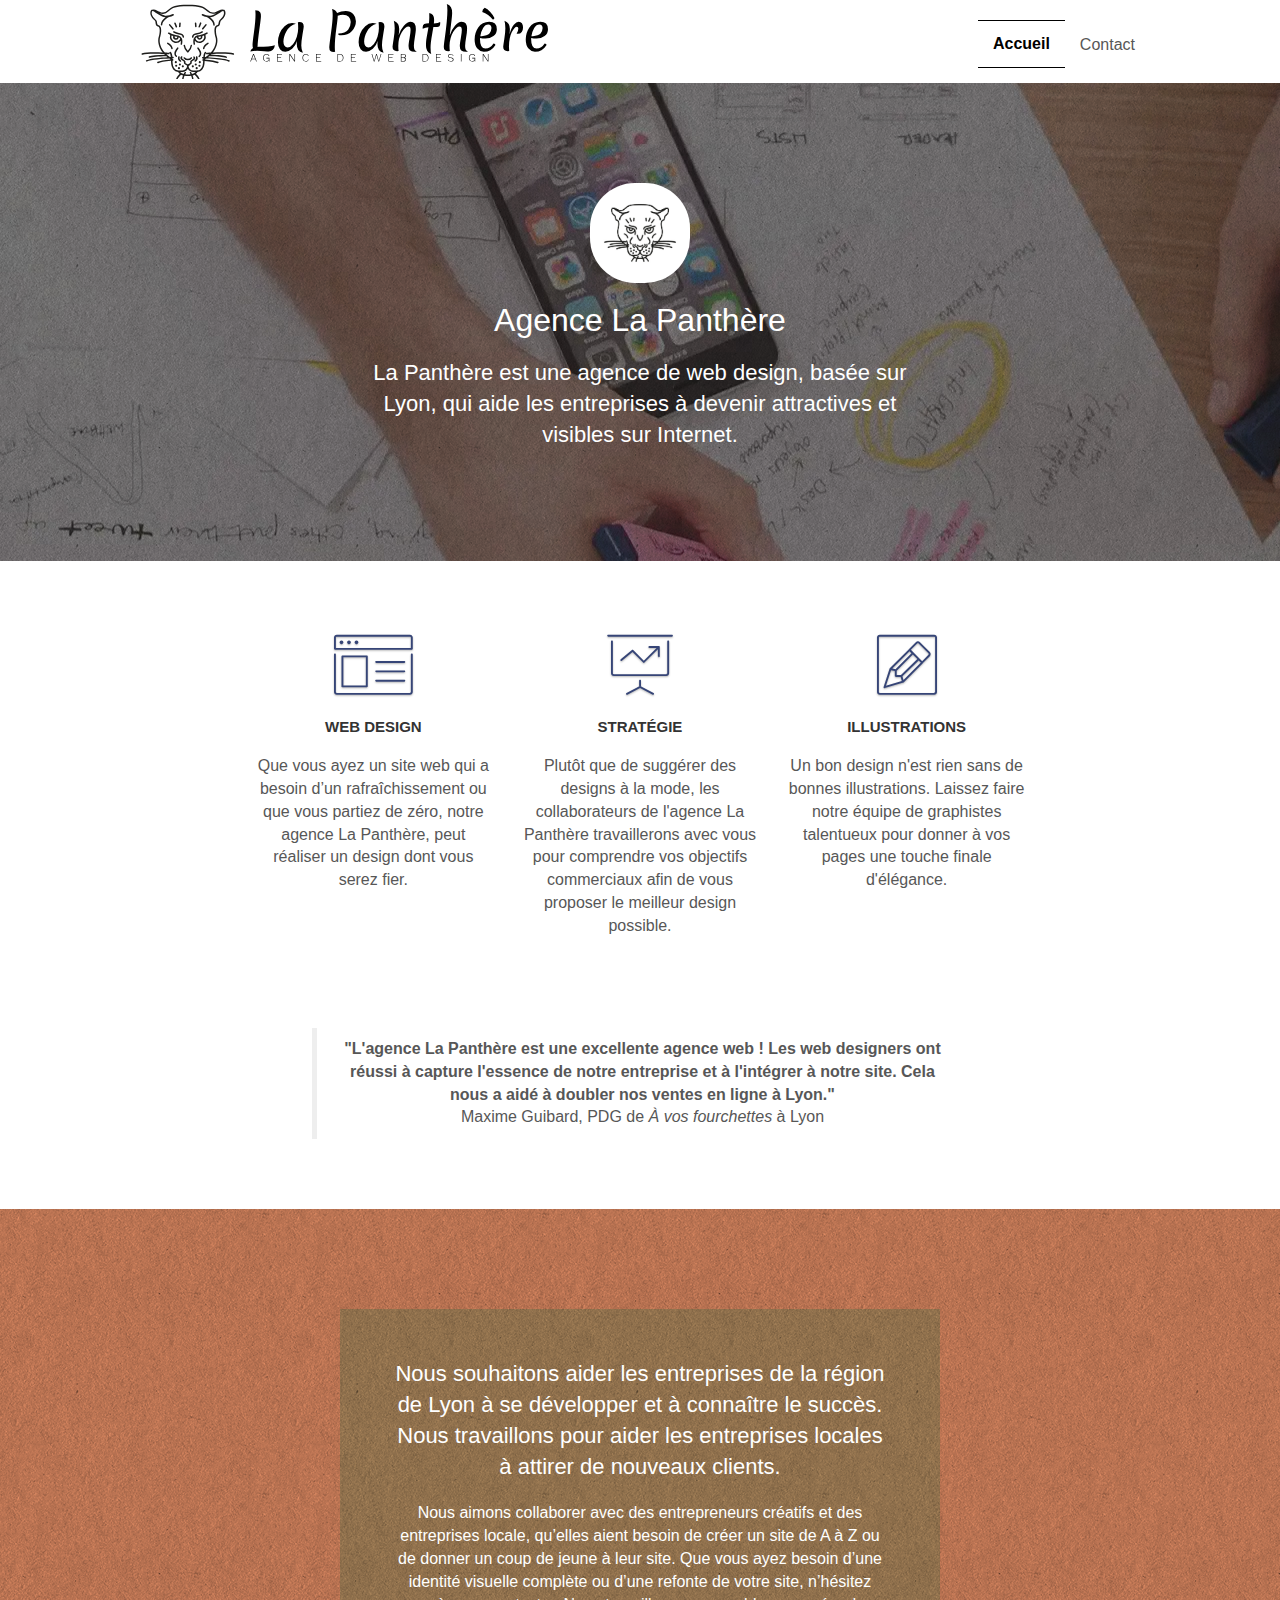
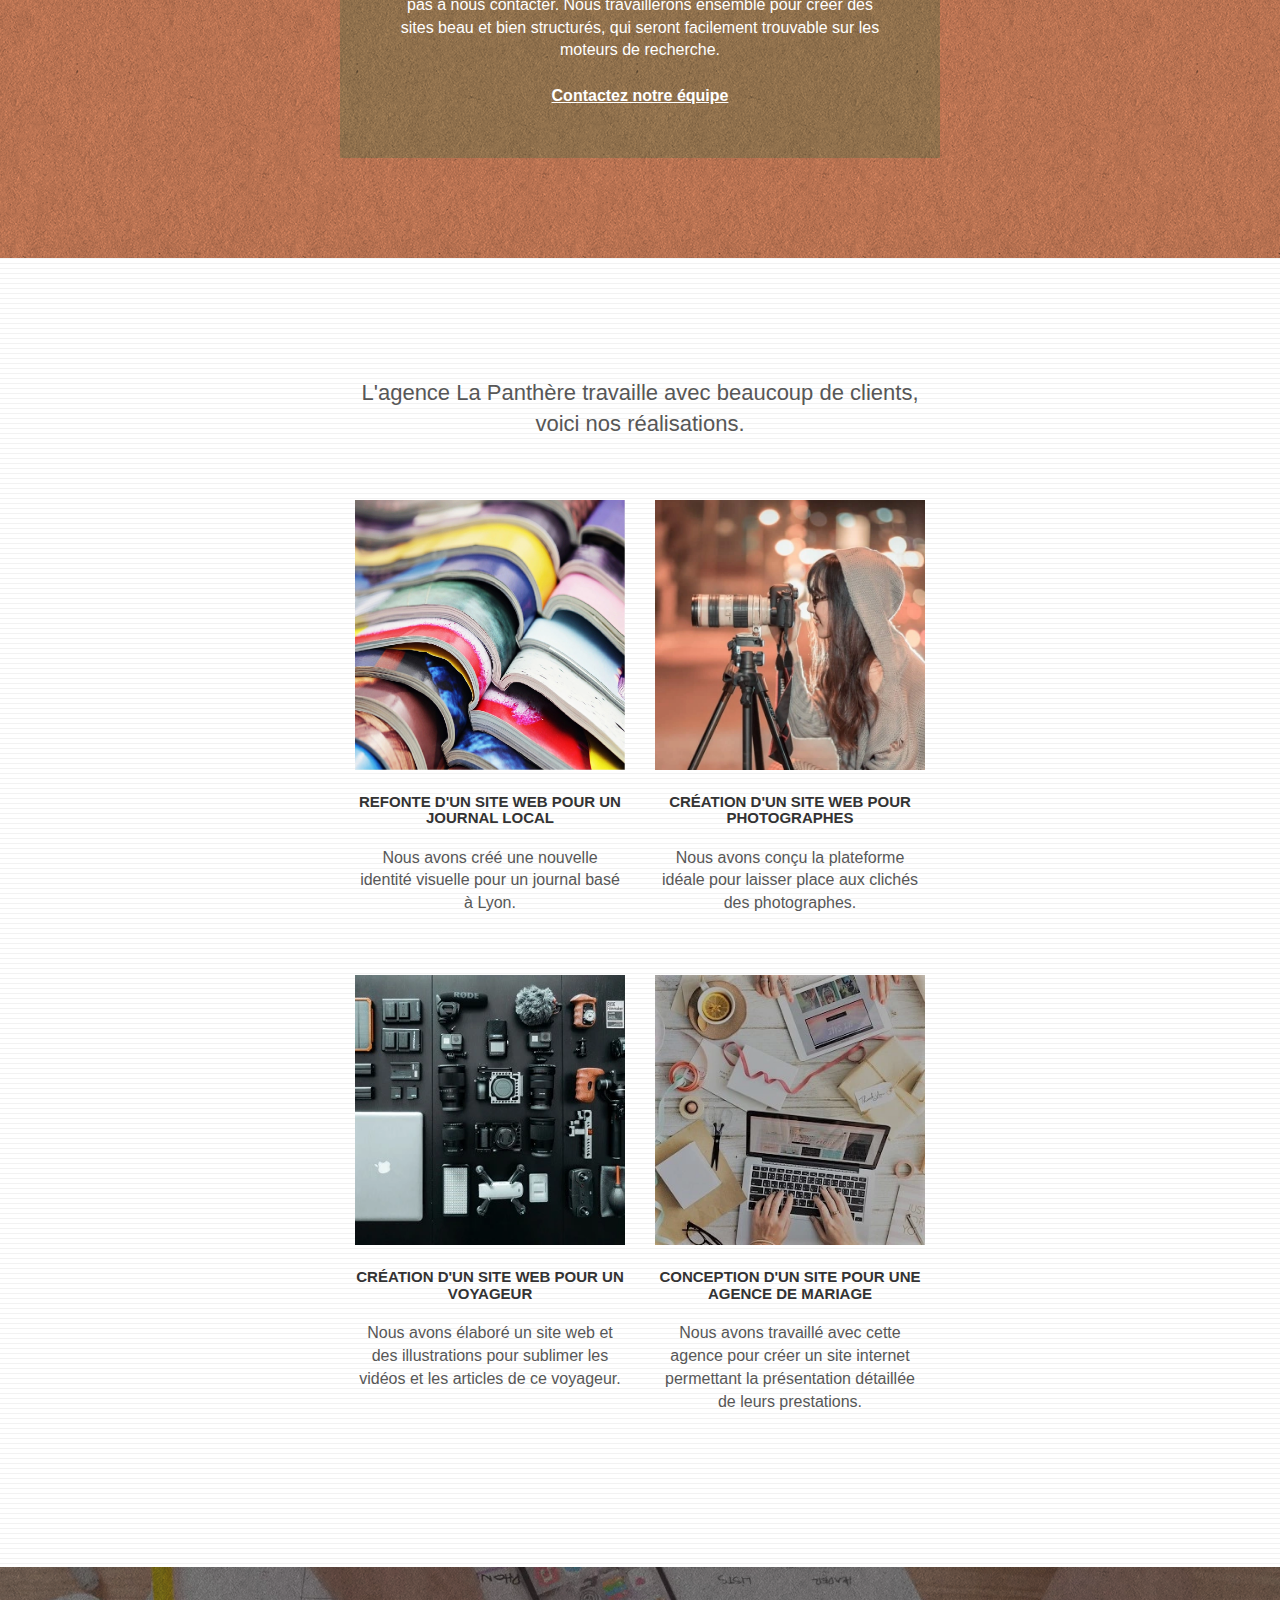
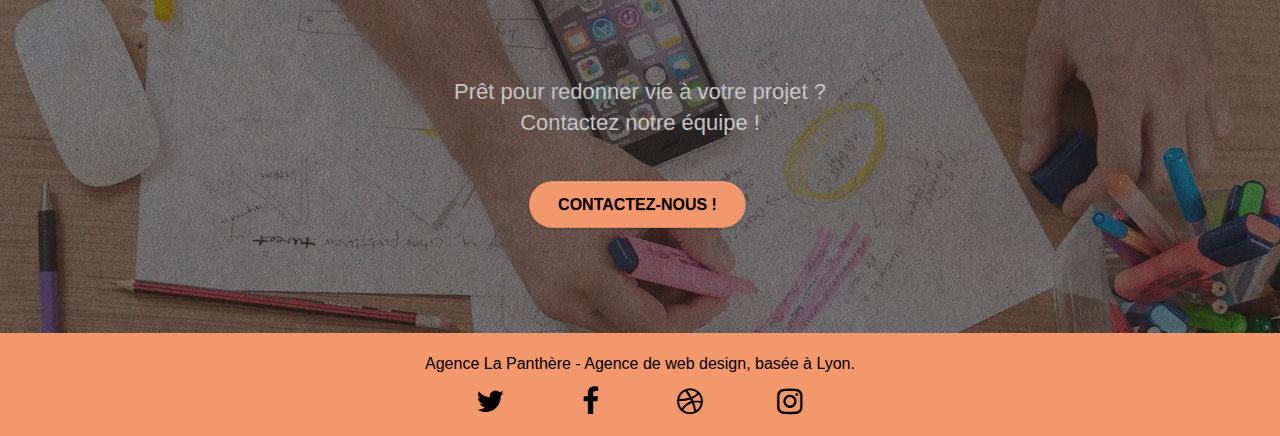
<file: index.html>
<!doctype html>
<html lang="FR">

<head>
	<meta charset="utf-8">
	<meta name="description"
		content="L'agence La Panthère - Agence de Web Design, basée sur Lyon. L'agence La Panthère est une agence de web design qui aide les entreprises à devenir attractives et visibles sur Internet">
	<meta name="viewport" content="width=device-width, initial-scale=1.0, viewport-fit=cover">
	<link rel="shortcut icon" type="image/ico" href="favicon.ico">

	<meta name="robots" content="index, follow">

	<link rel="preload" href="./css/bootstrap.min.css" as="style">
	<link rel="preload" href="style.min.css" as="style">
	<link rel="preload" href="./css/font-awesome.min.css" as="style">
	<link rel="preload" href="./css/et-line.min.css" as="style">

	<link rel="stylesheet" type="text/css" href="./css/bootstrap.min.css">
	<link rel="stylesheet" type="text/css" href="style.min.css">
	<link rel="stylesheet" type="text/css" href="./css/font-awesome.min.css">
	<link rel="stylesheet" type="text/css" href="./css/et-line.min.css">

	<script defer src="./js/jquery-2.1.0.js"></script>
	<script defer src="./js/bootstrap.js"></script>
	<script defer src="./js/blocs.js"></script>
	<script defer src="./js/jquery.touchSwipe.js"></script>
	<!--<script defer async src="./js/gmaps.js"></script>-->

	<title>La Panthère - Agence de Web Design - Lyon</title>
</head>

<body>
	<!-- Principal conteneur -->
	<div class="page-container">
		<!-- bloc-0 -->
		<header class="bloc bgc-white l-bloc " id="bloc-0">
			<div class="container">
				<nav class="navbar row">
					<div class="navbar-header">
						<a class="navbar-brand" href="index.html">
							<div id="logo">
								<img src="img/agence-la-panthere-monochrome.svg" alt="logo La Panthère, Agence de Web Design" />
							</div>
						</a>
						<button id="nav-toggle" type="button" class="ui-navbar-toggle navbar-toggle" data-toggle="collapse" data-target=".navbar-1">
							<span class="sr-only">Toggle navigation</span><span class="icon-bar"></span><span class="icon-bar"></span><span class="icon-bar"></span>
						</button>
					</div>
					<div class="collapse navbar-collapse navbar-1 special-dropdown-nav menu">
						<ul class="site-navigation nav navbar-nav">
							<li>
								<span class="actif">Accueil</span>
							</li>
							<li>
								<a href="contact.html">Contact</a>
							</li>
						</ul>
					</div>
				</nav>
			</div>
		</header>
		<!-- bloc-0 END -->
		<main>
			<!-- bloc-1-presentation -->
			<section
				class="bloc bgc-dark-slate-blue bg-banniere d-bloc bg-t-edge bloc-bg-texture texture-paper b-parallax"
				id="bloc-1-hero">
				<div class="container bloc-lg">
					<div class="row tight-width-whitespace">
						<div class="col-sm-12">
							<img id="logo-la-panthere" src="img/logo.webp" class="center-block" width="100"
								alt="Logo La Panthère - Agence de Web Designy, basée à Lyon" />
							<h1 class="text-center hero-bloc-text tc-white ">
								Agence La Panthère
							</h1>
							<h2 class="text-center tc-white ">
								La Panthère est une agence de web design, basée sur Lyon, qui aide les entreprises
								à devenir attractives et visibles sur Internet.
							</h2>
						</div>
					</div>
				</div>
			</section>
			<!-- bloc-1-presentation END -->

			<!-- bloc-2-services -->
			<section class="bloc bgc-white l-bloc" id="bloc-2-services">
				<div class="container bloc-md">
					<div class="row voffset-lg med-width-whitespace">
						<div class="col-sm-4">
							<div class="text-center">
								<span class="et-icon-browser sm-shadow icon-dark-slate-blue icons icon-lg"></span>
							</div>
							<h3 class="mg-md text-center">
								Web design
							</h3>
							<p class="text-center ">
								Que vous ayez un site web qui a besoin d&rsquo;un rafraîchissement ou que vous partiez
								de
								zéro, notre agence La Panthère, peut réaliser un design dont vous serez fier.
							</p>
						</div>
						<div class="col-sm-4">
							<div class="text-center">
								<span class="et-icon-presentation sm-shadow icon-dark-slate-blue icons icon-lg"></span>
							</div>
							<h3 class="mg-md text-center">
								Stratégie
							</h3>
							<p class="text-center ">
								Plutôt que de suggérer des designs à la mode, les collaborateurs de l'agence La Panthère
								travaillerons avec vous pour comprendre
								vos objectifs commerciaux afin de vous proposer le meilleur design possible.<br>
							</p>
						</div>
						<div class="col-sm-4">
							<div class="text-center">
								<span class="et-icon-edit sm-shadow icon-dark-slate-blue icons icon-lg"></span>
							</div>
							<h3 class="mg-md text-center">
								Illustrations
							</h3>
							<p class="text-center ">
								Un bon design n'est rien sans de bonnes illustrations. Laissez faire notre équipe de
								graphistes talentueux pour donner à vos pages une touche finale d'élégance.
							</p>
						</div>
					</div>
					<div class="row voffset-lg voffset">
						<div class="col-xs-12 col-md-8 col-md-offset-2 text-center">
							<blockquote>
								<p><strong>"L'agence La Panthère est une excellente agence web ! Les web designers ont
										réussi à
										capture l'essence de notre entreprise et à l'intégrer à notre site. Cela nous a
										aidé
										à
										doubler nos ventes en ligne à Lyon."</strong>
									<br />
									Maxime Guibard, PDG de <em>À vos fourchettes</em> à Lyon
								</p>
							</blockquote>
						</div>
					</div>
				</div>
			</section>
			<!-- bloc-2-services END -->

			<!-- bloc-3-what-i-do -->
			<section
				class="bloc tc-white bgc-atomic-tangerine bg-presentation d-bloc bloc-bg-texture texture-paper b-parallax"
				id="bloc-3-what-i-do">
				<div class="container bloc-lg">
					<div class="row tight-width-whitespace black-background">
						<div class="col-sm-12">
							<h2 class="mg-md text-center tc-white">
								Nous souhaitons aider les entreprises de la région de Lyon à se développer et à
								connaître
								le succès. Nous travaillons pour aider les entreprises locales à attirer de nouveaux
								clients.<br>
							</h2>
							<p class="text-center white">
								Nous aimons collaborer avec des entrepreneurs créatifs et des entreprises locale,
								qu’elles
								aient besoin de créer un site de A à Z ou de donner un coup de jeune à leur site. Que
								vous
								ayez besoin d’une identité visuelle complète ou d’une refonte de votre site, n’hésitez
								pas à
								nous contacter. Nous travaillerons ensemble pour créer des sites beau et bien
								structurés,
								qui seront facilement trouvable sur les moteurs de recherche. <br><br>
								<a class="ltc-white bold-link" href="contact.html">Contactez notre équipe</a><br>
							</p>
						</div>
					</div>
				</div>
			</section>
			<!-- bloc-3-what-i-do END -->

			<!-- bloc-4-portfolio -->
			<section class="bloc bgc-white bg-lines-h2-bg bg-repeat l-bloc" id="bloc-4-portfolio">
				<div class="container bloc-lg">
					<div class="row">
						<h2 class="col-sm-12 text-center">
							L'agence La Panthère travaille avec beaucoup de clients,
							<br />
							voici nos réalisations.
						</h2>
					</div>
					<div class="row tight-width-whitespace portfolio-row">
						<div class="col-sm-6">
							<a href="#" data-lightbox="img/journal-local.webp" data-gallery-id="gallery-1"
								data-caption="Refonte d'un site web pour un journal local" data-frame="snapshot-lb"><img
									src="img/journal-local.webp" alt="Refonte d'un site web pour un journal local"
									class="img-responsive portfolio-thumb" /></a>
							<h3 class="mg-md text-center">
								Refonte d'un site web pour un journal local
							</h3>
							<p class="text-center">
								Nous avons créé une nouvelle identité visuelle pour un journal basé à Lyon.
							</p>
						</div>
						<div class="col-sm-6">
							<a href="#" data-lightbox="img/creation-site-web-photographes.webp"
								data-gallery-id="gallery-1" data-caption="Création d'un site web pour photographes"
								data-frame="snapshot-lb"><img src="img/creation-site-web-photographes.webp"
									class="img-responsive portfolio-thumb"
									alt="Création site web pour photographes" /></a>
							<h3 class="mg-md text-center">
								Création d'un site web pour photographes
							</h3>
							<p class="text-center">
								Nous avons conçu la plateforme idéale pour laisser place aux clichés des photographes.
							</p>
						</div>
					</div>
					<div class="row tight-width-whitespace portfolio-row">
						<div class="col-sm-6">
							<a href="#" data-lightbox="img/creation-site-web-voyageur.webp" data-gallery-id="gallery-1"
								data-caption="Création d'un site web pour un voyageur" data-frame="snapshot-lb"><img
									src="img/creation-site-web-voyageur.webp" class="img-responsive portfolio-thumb"
									alt="Création d'un site web pour un voyageur" /></a>
							<h3 class="mg-md text-center">
								Création d'un site web pour un voyageur
							</h3>
							<p class="text-center">
								Nous avons élaboré un site web et des illustrations pour sublimer les vidéos et les
								articles de ce voyageur.
							</p>
						</div>
						<div class="col-sm-6">
							<a href="#" data-lightbox="img/creation-site-web-agence-de-mariage.webp"
								data-gallery-id="gallery-1"
								data-caption="Conception d'un site web pour une agence de mariage"
								data-frame="snapshot-lb"><img src="img/creation-site-web-agence-de-mariage.webp"
									class="img-responsive portfolio-thumb"
									alt="Création d'un site web pour agence de mariage" /></a>
							<h3 class="mg-md text-center">
								Conception d'un site pour une agence de mariage
							</h3>
							<p class="text-center">
								Nous avons travaillé avec cette agence pour créer un site internet permettant la
								présentation détaillée de leurs prestations.
							</p>
						</div>
					</div>
				</div>
			</section>
			<!-- bloc-4-portfolio END -->

			<!-- bloc-5-cta -->
			<section class="bloc bgc-dark-slate-blue bg-banniere d-bloc bloc-bg-texture texture-paper" id="bloc-5-cta">
				<div class="container bloc-lg">
					<div class="row">
						<h2 class="mg-md text-center tc-white">
							Prêt pour redonner vie à votre projet ?<br>Contactez notre équipe !
						</h2>
						<div class="col-sm-12 text-center">
							<a href="contact.html"
								class="btn btn-atomic-tangerine btn-clean btn-rd btn-lg cta-hero">Contactez-nous !</a>
						</div>
					</div>
				</div>
			</section>
			<!-- bloc-5-cta END -->
		</main>
		<!-- Footer - bloc-8 -->
		<!-- Footer - bloc-8 -->
		<footer class="bloc bgc-atomic-tangerine d-bloc" id="bloc-8">
			<div class="container bloc-sm">
				<div class="row">
					<div class="col-sm-12">
						<p class="text-center black">
							Agence La Panthère - Agence de web design, basée à Lyon.
						</p>
						<div class="row row-no-gutters social">
							<div class="col-sm-3">
								<div class="text-center">
									<a class="social" href="https://twitter.com/" title="Twitter"
										aria-label="Twitter"><span class="fa fa-twitter icon-md black"></span></a>
								</div>
							</div>
							<div class="col-sm-3">
								<div class="text-center">
									<a class="social" href="https://www.facebook.com/" title="Facebook"
										aria-label="Facebook"><span class="fa fa-facebook icon-md black"></span></a>
								</div>
							</div>
							<div class="col-sm-3">
								<div class="text-center">
									<a class="social" href="https://dribbble.com/" title="Dribbble"
										aria-label="Dribbble"><span class="fa fa-dribbble icon-md black"></span></a>
								</div>
							</div>
							<div class="col-sm-3">
								<div class="text-center">
									<a class="social" href="https://www.instagram.com/" title="Instagram"
										aria-label="Instagram"><span class="fa fa-instagram icon-md black"></span></a>
								</div>
							</div>
						</div>
					</div>
				</div>
			</div>
		</footer>
		<!-- Footer - bloc-8 END -->
	</div>
	<!-- Principal conteneur END -->
</body>

</html>
</file>
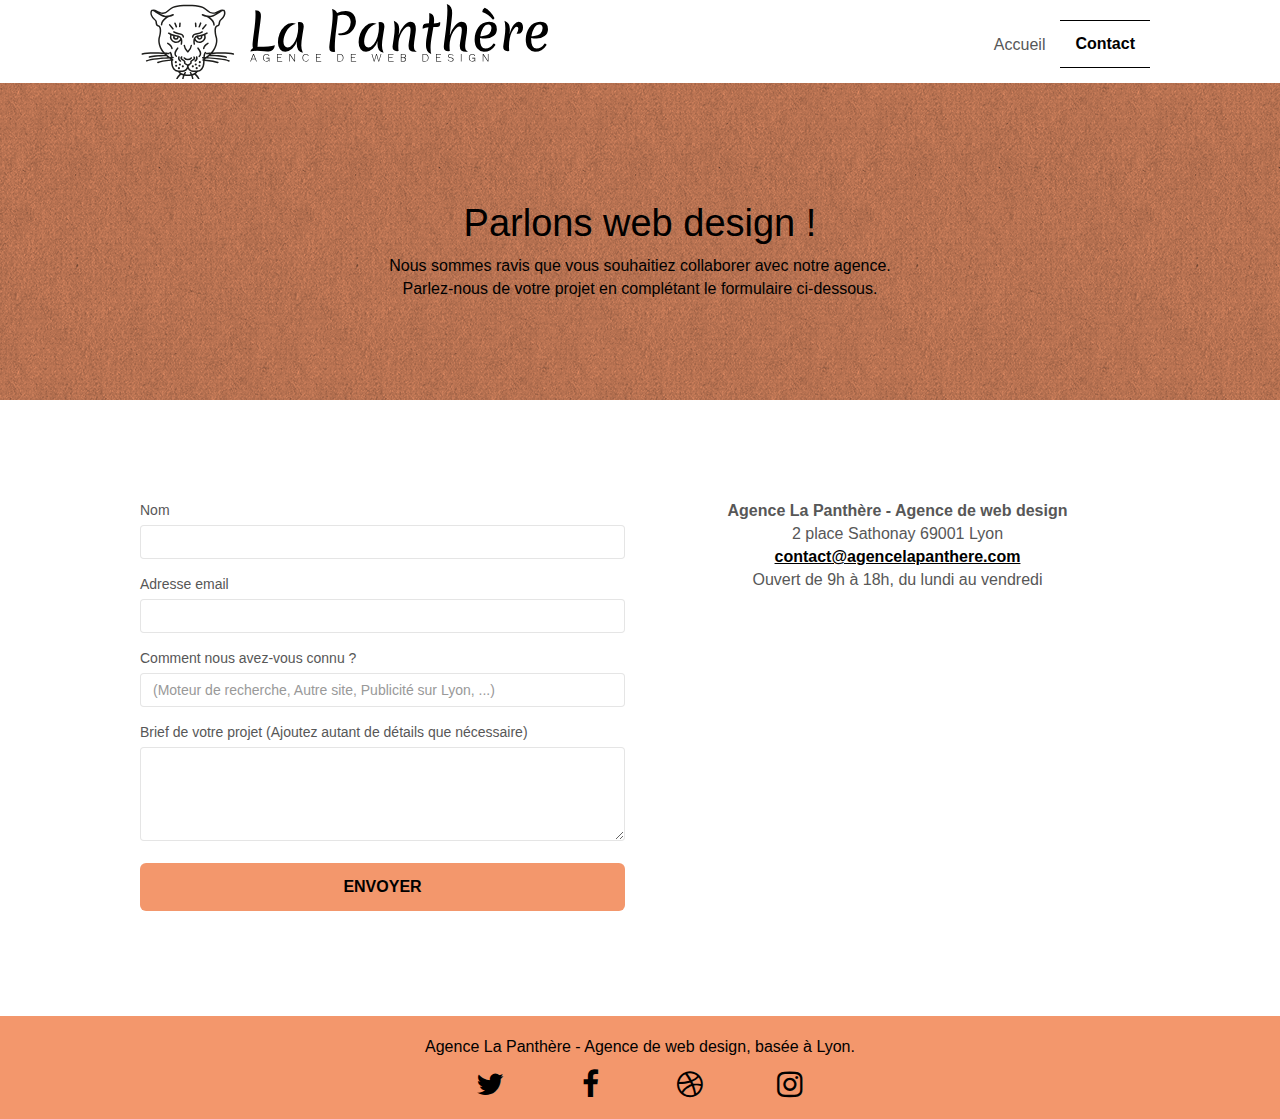
<file: contact.html>
<!doctype html>
<html lang="FR">

<head>
	<meta charset="utf-8">
	<meta name="description"
		content="L'agence La Panthère - Agence de Web Design, basée sur Lyon.
		Parlons web design !
		
		Nous sommes ravis que vous souhaitiez collaborer avec notre agence.
		Parlez-nous de votre projet en complétant le formulaire ci-dessous.
		 ">
	<meta name="viewport" content="width=device-width, initial-scale=1.0, viewport-fit=cover">
	<link rel="shortcut icon" type="image/ico" href="favicon.ico">

	<meta name="robots" content="index, follow">

	<link rel="preload" href="./css/bootstrap.min.css" as="style">
	<link rel="preload" href="style.min.css" as="style">
	<link rel="preload" href="./css/font-awesome.min.css" as="style">
	<link rel="preload" href="./css/et-line.min.css" as="style">

	<link rel="stylesheet" type="text/css" href="./css/bootstrap.min.css">
	<link rel="stylesheet" type="text/css" href="style.min.css">
	<link rel="stylesheet" type="text/css" href="./css/font-awesome.min.css">
	<link rel="stylesheet" type="text/css" href="./css/et-line.min.css">

	<script defer src="./js/jquery-2.1.0.js"></script>
	<script defer src="./js/bootstrap.js"></script>
	<script defer src="./js/blocs.js"></script>
	<script defer src="./js/jquery.touchSwipe.js"></script>
	<!--<script src="./js/gmaps.js"></script>-->

	<title>La Panthère - Agence de Web Design - Lyon - Contact</title>
</head>

<body>
	<!-- Principal conteneur -->
	<div class="page-container">

		<!-- bloc-0 -->
		<header class="bloc bgc-white l-bloc " id="bloc-0">
			<div class="container">
				<nav class="navbar row">
					<div class="navbar-header">
						<a class="navbar-brand" href="index.html">
							<div id="logo">
								<img src="img/agence-la-panthere-monochrome.svg" alt="logo La Panthère, Agence de Web Design" />
							</div>
						</a>
						<button id="nav-toggle" type="button" class="ui-navbar-toggle navbar-toggle" data-toggle="collapse" data-target=".navbar-1">
							<span class="sr-only">Toggle navigation</span><span class="icon-bar"></span><span class="icon-bar"></span><span class="icon-bar"></span>
						</button>
					</div>
					<div class="collapse navbar-collapse navbar-1 special-dropdown-nav menu">
						<ul class="site-navigation nav navbar-nav">
							<li>
								<a href="index.html">Accueil</a>
							</li>
							<li>
								<span class="actif">Contact</span>
							</li>
						</ul>
					</div>
				</nav>
			</div>
		</header>
		<!-- bloc-0 END -->
		<main>
			<!-- bloc-6 -->
			<div class="bloc bg-dots-bg bg-repeat bgc-atomic-tangerine d-bloc bloc-bg-texture texture-paper"
				id="bloc-6">
				<div class="container bloc-lg">
					<div class="row">
						<div class="col-sm-12">
							<h1 class="text-center hero-bloc-text black">
								Parlons web design !
							</h1>
							<p class="text-center mg-lg black tight-width-whitespace">
								Nous sommes ravis que vous souhaitiez collaborer avec notre agence.<br>
								Parlez-nous de votre projet en complétant le formulaire ci-dessous.
							</p>
						</div>
					</div>
				</div>
			</div>
			<!-- bloc-6 END -->

			<!-- bloc-7 -->
			<div class="bloc bgc-white l-bloc" id="bloc-7">
				<div class="container bloc-lg">
					<div class="row">
						<div class="col-sm-6">
							<form id="form_1">
								<div class="form-group">
									<label for="name">
										Nom
									</label>
									<input id="name" class="form-control" required aria-required="true"/>
								</div>
								<div class="form-group">
									<label for="email">
										Adresse email
									</label>
									<input id="email" class="form-control" type="email" required aria-required="true"/>
								</div>
								<div class="form-group">
									<label for="input_504">
										Comment nous avez-vous connu ?
									</label>
									<input class="form-control" type="email" required aria-required="true" id="input_504" placeholder="(Moteur de recherche, Autre site, Publicité sur Lyon, ...)"/>
								</div>
								<div class="form-group">
									<label for="message">
										Brief de votre projet (Ajoutez autant de détails que nécessaire)<br>
									</label><textarea id="message" class="form-control" rows="4" cols="50"
										required aria-required="true"></textarea>
								</div>
								<button class="bloc-button btn btn-lg btn-block cta-hero btn-atomic-tangerine"
									type="submit">
									Envoyer
								</button>
							</form>
						</div>
						<div class="col-sm-6 text-center">
							<p>
								<strong>Agence La Panthère - Agence de web design</strong><br />
								2 place Sathonay 69001 Lyon<br />
								<a href="mailto:contact@agencelapanthere.com"
									class="link">contact@agencelapanthere.com</a><br />
								Ouvert de 9h à 18h, du lundi au vendredi
							</p>
						</div>
					</div>
				</div>
			</div>
			<!-- bloc-7 END -->
		</main>
		<!-- Principal conteneur END -->
		<!-- Footer - bloc-8 -->
		<footer class="bloc bgc-atomic-tangerine d-bloc" id="bloc-8">
			<div class="container bloc-sm">
				<div class="row">
					<div class="col-sm-12">
						<p class="text-center black">
							Agence La Panthère - Agence de web design, basée à Lyon.
						</p>
						<div class="row row-no-gutters social">
							<div class="col-sm-3">
								<div class="text-center">
									<a class="social" href="https://twitter.com/" title="Twitter" aria-label="Twitter"><span class="fa fa-twitter icon-md black"></span></a>
								</div>
							</div>
							<div class="col-sm-3">
								<div class="text-center">
									<a class="social" href="https://www.facebook.com/" title="Facebook" aria-label="Facebook"><span class="fa fa-facebook icon-md black"></span></a>
								</div>
							</div>
							<div class="col-sm-3">
								<div class="text-center">
									<a class="social" href="https://dribbble.com/" title="Dribbble" aria-label="Dribbble"><span class="fa fa-dribbble icon-md black"></span></a>
								</div>
							</div>
							<div class="col-sm-3">
								<div class="text-center">
									<a class="social" href="https://www.instagram.com/" title="Instagram" aria-label="Instagram"><span
											class="fa fa-instagram icon-md black"></span></a>
								</div>
							</div>
						</div>
					</div>
				</div>
			</div>
		</footer>
		<!-- Footer - bloc-8 END -->
</div>
</body>

</html>
</file>
<file: style.min.css>
body{margin:0;padding:0;background:#FFF;overflow-x:hidden;-webkit-font-smoothing:antialiased;-moz-osx-font-smoothing:grayscale}a,button{transition:all .3s ease-in-out;outline:none!important}a:hover{text-decoration:none;cursor:pointer}#page-loading-blocs-notifaction{position:fixed;top:0;bottom:0;width:100%;z-index:100000;background:#FFF url(img/pageload-spinner.gif) no-repeat center center}.bloc{width:100%;clear:both;background:50% 50% no-repeat;padding:0 50px;-webkit-background-size:cover;-moz-background-size:cover;-o-background-size:cover;background-size:cover;position:relative}.bloc .container{padding-left:0;padding-right:0}.bloc-lg{padding:100px 50px}.bloc-md{padding:50px}.bloc-sm{padding:20px 50px}.bg-center,.bg-l-edge,.bg-r-edge,.bg-t-edge,.bg-b-edge,.bg-tl-edge,.bg-bl-edge,.bg-tr-edge,.bg-br-edge,.bg-repeat{-webkit-background-size:auto!important;-moz-background-size:auto!important;-o-background-size:auto!important;background-size:auto!important}.bg-repeat{background:repeat}.bg-t-edge{background:top no-repeat}.bloc-bg-texture::before{content:"";background-size:2px 2px;position:absolute;top:0;bottom:0;left:0;right:0}.texture-paper::before{background:url(img/texture-paper.png);background-size:280px 280px}.b-parallax{background-attachment:fixed}.d-bloc{color:rgba(255,255,255,.7)}.d-bloc button:hover{color:rgba(255,255,255,.9)}.d-bloc .icon-round,.d-bloc .icon-square,.d-bloc .icon-rounded,.d-bloc .icon-semi-rounded-a,.d-bloc .icon-semi-rounded-b{border-color:rgba(255,255,255,.9)}.d-bloc .divider-h span{border-color:rgba(255,255,255,.2)}.d-bloc .a-btn,.d-bloc .navbar a,.d-bloc .navbar-brand,.d-bloc a .icon-sm,.d-bloc a .icon-md,.d-bloc a .icon-lg,.d-bloc a .icon-xl,.d-bloc h1 a,.d-bloc h2 a,.d-bloc h3 a,.d-bloc h4 a,.d-bloc h5 a,.d-bloc h6 a,.d-bloc p a{color:rgba(255,255,255,.6)}.d-bloc .a-btn:hover,.d-bloc .navbar a:hover,.d-bloc .navbar-brand:hover,.d-bloc a:hover .icon-sm,.d-bloc a:hover .icon-md,.d-bloc a:hover .icon-lg,.d-bloc a:hover .icon-xl,.d-bloc h1 a:hover,.d-bloc h2 a:hover,.d-bloc h3 a:hover,.d-bloc h4 a:hover,.d-bloc h5 a:hover,.d-bloc h6 a:hover,.d-bloc p a:hover{color:rgba(255,255,255,1)}.d-bloc .navbar-toggle .icon-bar{background:rgba(255,255,255,1)}.d-bloc .btn-wire,.d-bloc .btn-wire:hover{color:rgba(255,255,255,1);border-color:rgba(255,255,255,1)}.d-bloc .panel{color:rgba(0,0,0,.5)}.d-bloc .panel button:hover{color:rgba(0,0,0,.7)}.d-bloc .panel icon{border-color:rgba(0,0,0,.7)}.d-bloc .panel .divider-h span{border-color:rgba(0,0,0,.1)}.d-bloc .panel .a-btn{color:rgba(0,0,0,.6)}.d-bloc .panel .a-btn:hover{color:rgba(0,0,0,1)}.d-bloc .panel .btn-wire,.d-bloc .panel .btn-wire:hover{color:rgba(0,0,0,.7);border-color:rgba(0,0,0,.3)}.d-bloc .panel,.l-bloc{color:rgba(0,0,0,.5)}.d-bloc .panel button:hover,.l-bloc button:hover{color:rgba(0,0,0,.7)}.l-bloc .icon-round,.l-bloc .icon-square,.l-bloc .icon-rounded,.l-bloc .icon-semi-rounded-a,.l-bloc .icon-semi-rounded-b{border-color:rgba(0,0,0,.7)}.d-bloc .panel .divider-h span,.l-bloc .divider-h span{border-color:rgba(0,0,0,.1)}.d-bloc .panel .a-btn,.l-bloc .a-btn,.l-bloc .navbar a,.l-bloc .navbar-brand,.l-bloc a .icon-sm,.l-bloc a .icon-md,.l-bloc a .icon-lg,.l-bloc a .icon-xl,.l-bloc h1 a,.l-bloc h2 a,.l-bloc h3 a,.l-bloc h4 a,.l-bloc h5 a,.l-bloc h6 a,.l-bloc p a{color:rgba(0,0,0,.6)}.d-bloc .panel .a-btn:hover,.l-bloc .a-btn:hover,.l-bloc .navbar a:hover,.l-bloc .navbar-brand:hover,.l-bloc a:hover .icon-sm,.l-bloc a:hover .icon-md,.l-bloc a:hover .icon-lg,.l-bloc a:hover .icon-xl,.l-bloc h1 a:hover,.l-bloc h2 a:hover,.l-bloc h3 a:hover,.l-bloc h4 a:hover,.l-bloc h5 a:hover,.l-bloc h6 a:hover,.l-bloc p a:hover{color:rgba(0,0,0,1)}.l-bloc .navbar-toggle .icon-bar{color:rgba(0,0,0,.6)}.d-bloc .panel .btn-wire,.d-bloc .panel .btn-wire:hover,.l-bloc .btn-wire,.l-bloc .btn-wire:hover{color:rgba(0,0,0,.7);border-color:rgba(0,0,0,.3)}.voffset{margin-top:30px}.voffset-lg{margin-top:80px}.row-no-gutters{margin-right:0;margin-left:0}.row.row-no-gutters>[class^="col-"],.row.row-no-gutters>[class*=" col-"]{padding-right:0;padding-left:0}#bloc-1-hero h1{font-size:32px}.navbar{margin-bottom:0;z-index:1}.navbar-brand{height:auto;padding:3px 15px;font-size:25px;font-weight:400;font-weight:600;line-height:44px}.navbar-brand img{max-height:200px;margin:0 5px 0 0;display:inline}.navbar-brand img[src$=svg]{min-width:100px}.nav-center .navbar-brand img{margin:0}.navbar .nav{padding-top:2px;margin-right:-16px;float:right;z-index:1}.nav>li{float:left;margin-top:4px;font-size:16px}.actif{font-weight:700;border-top:1px solid #000;border-bottom:1px solid #000;color:black!important;display:block;padding:12px 15px}.navbar-nav .open .dropdown-menu>li>a{text-align:inherit}.nav>li a:hover,.nav>li a:focus{background:transparent;text-decoration:underline}.navbar-toggle{margin:25px 10px 0 0;border:0}.navbar-toggle:hover{background:transparent!important}.navbar-toggle .icon-bar{background-color:rgba(0,0,0,.5);width:26px}.nav-invert .navbar .nav{float:left}.nav-invert .navbar-header,.nav-invert .navbar-brand{float:right;position:relative;z-index:2}@media (min-width:768px){.site-navigation{position:absolute;top:50%;right:20px;transform:translate(0,-50%);-webkit-transform:translateY(-50%)}.nav>li .dropdown-menu a,.nav>li .dropdown-menu a:hover{color:#484848}.nav-invert .site-navigation{left:0;right:0}.nav-center{text-align:center}.nav-center .navbar-header{width:100%}.nav-center .navbar-header,.nav-center .navbar-brand,.nav-center .nav>li{float:none;display:inline-block}.nav-center .site-navigation{position:relative;width:100%;right:0;margin-right:0;margin-top:20px}.nav-center.mini-nav .navbar-toggle{float:none;margin:10px auto 0}}.nav>li>.dropdown a{background:none!important;display:block;padding:14px 15px}nav .caret{margin:0 5px}.dropdown-menu .dropdown-menu{top:-8px;left:100%}.dropdown-menu .dropmenu-flow-right{top:100%;left:0;margin-left:-1px;border-top-left-radius:0;border-top-right-radius:0}.dropdown-menu .dropdown span{border:4px solid #000;border-top-color:transparent;border-right-color:transparent;border-bottom-color:transparent;margin:6px -5px 0 0!important;float:right}.mg-md{margin-top:10px;margin-bottom:20px}.mg-lg{margin-top:10px;margin-bottom:40px}.btn{margin:0 5px 5px 0}.btn.pull-right{margin:0 0 5px 5px}.btn-d,.btn-d:hover,.btn-d:focus{color:#FFF;background:rgba(0,0,0,.3)}button{outline:none!important}.btn-rd{border-radius:40px}.btn-clean{border:1px solid rgba(0,0,0,.08);border-bottom-color:rgba(0,0,0,.1);text-shadow:0 1px 0 rgba(0,0,1,.1);box-shadow:0 1px 3px rgba(0,0,1,.25),inset 0 1px 0 0 rgba(255,255,255,.15)}.icon-md{font-size:30px!important}.icon-lg{font-size:60px!important}.sm-shadow{text-shadow:0 1px 2px rgba(0,0,0,.3)}.panel-sq,.panel-sq .panel-heading,.panel-sq .panel-footer{border-radius:0}.panel-rd{border-radius:30px}.panel-rd .panel-heading{border-radius:29px 29px 0 0}.panel-rd .panel-footer{border-radius:0 0 29px 29px}.form-control{border-color:rgba(0,0,0,.1);box-shadow:none}.scrollToTop{width:40px;height:40px;position:fixed;bottom:20px;right:20px;opacity:0;z-index:500;transition:all .3s ease-in-out}.scrollToTop span{margin-top:6px}.showScrollTop{font-size:14px;opacity:1}a[data-lightbox]{position:relative;display:block;text-align:center}a[data-lightbox] img{margin-left:auto;margin-right:auto}a[data-lightbox]:hover::before{content:"+";font-family:"HelveticaNeue-Light","Helvetica Neue Light","Helvetica Neue",Helvetica,Arial;font-size:32px;width:50px;height:50px;margin-left:-25px;border-radius:50%;background:rgba(0,0,0,.6);color:#FFF;font-weight:100;z-index:1;position:absolute;top:50%;transform:translateY(-50%);-webkit-transform:translateY(-50%)}a[data-lightbox]:hover img{opacity:.6;-webkit-animation-fill-mode:none;animation-fill-mode:none}#lightbox-modal{display:flex;align-items:center}#lightbox-modal .modal-dialog{width:90%;max-width:900px;margin:0 auto 0}#lightbox-modal .modal-dialog img{max-height:90vh;margin:0 auto}.lightbox-caption{padding:20px;color:#FFF;background:rgba(0,0,0,.5);position:absolute;left:15px;right:15px;bottom:5px}.close-lightbox{color:#FFF;font-size:30px;position:absolute;top:20px;right:20px;z-index:20;background:rgba(0,0,0,.5);border:none;line-height:30px;padding:0 9px 5px;opacity:.3}.close-lightbox:hover,.next-lightbox:hover,.prev-lightbox:hover{opacity:1;color:#FFF}.next-lightbox,.prev-lightbox{font-size:20px;color:rgba(255,255,255,.9);background:rgba(0,0,0,.5);transition:all .2s ease-in-out;position:absolute;top:45%;z-index:1;opacity:.4}.next-lightbox{padding:6px 8px 1px 13px;right:25px}.prev-lightbox{padding:6px 13px 1px 10px;left:25px}.snapshot-lb .modal-body{padding-bottom:45px}.snapshot-lb .lightbox-caption{padding:0;color:rgba(0,0,0,.5);background:none}h1,h2,h3,h4,h5,h6,p,label,.btn,a{font-family:"helvetica";font-weight:400;color:#575757!important}.container{max-width:1000px}.hero-bloc-text{font-size:38px}.hero-bloc-text-sub{font-size:36px}.statement-bloc-text{line-height:26px;font-style:italic;font-size:20px;text-align:center;font-weight:lighter;max-width:520px;margin:auto auto auto auto}p{font-size:16px}.tight-width-whitespace{max-width:600px;margin:auto auto auto auto}.h1{font-size:24px;font-family:"Open Sans"}.cta-hero{margin-top:22px;color:#FFFFFF!important;text-transform:uppercase;padding:12px 28px 12px 28px;font-size:16px;font-weight:700}.social{max-width:400px;margin:auto auto auto auto;display:flex;flex-direction:row;justify-content:space-around}h2{font-size:22px;line-height:1.4em}h3{font-size:15px;text-transform:uppercase;font-weight:700;color:#333333!important}.med-width-whitespace{max-width:800px;margin:auto auto auto auto;box-shadow:0 0 0 #000}h1{color:#333333!important}h4{color:#333333!important}.icons{margin-bottom:14px;margin-top:24px}.white{color:#FFFFFF!important}.black{color:black!important}.portfolio-thumb{margin-bottom:24px}.portfolio-row{margin-bottom:44px;margin-top:50px}.avatar{box-shadow:0 4px 9px rgba(0,0,0,.3)}.black-background{background-color:rgba(165,147,99,.7);padding:40px 40px 40px 40px}.bold-link{font-weight:900;text-decoration:underline!important}.bgc-white{background-color:#FFF}.bgc-dark-slate-blue{background-color:#364577}.bgc-atomic-tangerine{background-color:#F3976C}.tc-white{color:white!important}.btn-atomic-tangerine{background:#F3976C;color:black!important}.btn-atomic-tangerine:hover{background:#c27956!important;color:#FFFFFF!important}.ltc-white{color:#FFFFFF!important}.ltc-white:hover{color:#cccccc!important}.ltc-atomic-tangerine{color:#F3976C!important}.ltc-atomic-tangerine:hover{color:#c27956!important}.icon-dark-slate-blue{color:#364577!important;border-color:#364577!important}.bg-dots-bg{background-image:url(img/dots-bg.png)}.bg-lines-h2-bg{background-image:url(img/lines-h2-bg.png)}.bg-banniere{background-image:url(img/agence-la-panthere.webp)}.bg-presentation{background-image:url(img/image-de-presentation.webp);background-size:cover}#logo img{height:75px}#logo div:nth-child(2){display:flex;flex-direction:column;justify-content:space-around;height:75px}#raison-sociale-agence{font-size:50px;font-weight:100}#type-agence{font-size:12px;text-transform:uppercase;letter-spacing:3px;font-family:"HelveticaNeue-Light","Helvetica Neue Light","Helvetica Neue",Helvetica,Arial;line-height:20px}#logo-la-panthere{border-radius:45%}.link{color:black!important;font-weight:700;text-decoration:underline}.back{display:none}@media (max-width:1024px){.bloc{padding-left:20px;padding-right:20px}.bloc.full-width-bloc,.bloc-tile-2.full-width-bloc .container,.bloc-tile-3.full-width-bloc .container,.bloc-tile-4.full-width-bloc .container{padding-left:0;padding-right:0}}@media (max-width:992px) and (min-width:768px){.navbar .nav{max-width:80%}.nav-center.navbar .nav{max-width:100%}}@media only screen and (min-width:768px) and (max-width:1024px) and (orientation:landscape){.b-parallax{background-attachment:scroll}}@media only screen and (min-width:1024px) and (max-width:1366px) and (-webkit-min-device-pixel-ratio:1.5){.b-parallax{background-attachment:scroll}}@media (max-width:991px){.container{width:100%}.b-parallax{background-attachment:scroll}.page-container,#hero-bloc{overflow-x:hidden;position:relative}.bloc-group,.bloc-group .bloc{display:block;width:100%}.bloc-fill-screen .fill-bloc-top-edge,.bloc-fill-screen .fill-bloc-bottom-edge{padding:0 20px}}@media (max-width:767px){.page-container{overflow-x:hidden;position:relative}h1,h2,h3,h4,h5,h6,p,#disqus_thread{padding-left:10px!important;padding-right:10px!important}.b-parallax{background-attachment:scroll}.navbar .nav{padding-top:0;border-top:1px solid rgba(0,0,0,.2);float:none!important}.navbar.row{margin-left:0;margin-right:0}.site-navigation{position:inherit;transform:none;-webkit-transform:none;-ms-transform:none}.nav>li{margin-top:0;border-bottom:1px solid rgba(0,0,0,.1);background:rgba(0,0,0,.05);text-align:left;padding-left:15px;width:100%}.nav>li:hover{background:rgba(0,0,0,.08)}.menu-with-back{display:flex;flex-direction:row}.back{display:grid;place-items:center;padding-right:10px}.menu{display:none}#logo img{max-width:300px}.lightbox-caption{font-size:12px}.img-responsive{width:345px;object-fit:cover}.dropdown .dropdown a .caret{float:none;margin:5px 0 0 10px!important;border:4px solid #000;border-bottom-color:transparent;border-right-color:transparent;border-left-color:transparent}#hero-bloc .navbar .nav{background:rgba(0,0,0,.8)}#hero-bloc .navbar .nav a{color:rgba(255,255,255,.6)}.hero{padding:50px 0}.hero-nav{left:-1px;right:-1px}.navbar-collapse{padding:0;overflow-x:hidden;-webkit-box-shadow:none;box-shadow:none}.nav-invert .navbar-header{float:none;width:100%}.nav-invert .navbar-toggle{float:left;margin-left:10px}.bloc{padding-left:0;padding-right:0}.bloc-xxl,.bloc-xl,.bloc-lg{padding:40px 0}.bloc-sm,.bloc-md{padding-left:0;padding-right:0}.bloc-tile-2 .container,.bloc-tile-3 .container,.bloc-tile-4 .container,.bloc-fill-screen .fill-bloc-top-edge,.bloc-fill-screen .fill-bloc-bottom-edge{padding-left:0;padding-right:0}.a-block{padding:0 10px}.btn-dwn{display:none}.voffset{margin-top:5px}.voffset-md{margin-top:20px}.voffset-lg{margin-top:30px}form{padding:5px}.close-lightbox{display:inline-block}.blocsapp-device-iphone5{background-size:216px 425px;padding-top:60px;width:216px;height:425px}.blocsapp-device-iphone5 img{width:180px;height:320px}}@media (max-width:400px){.bloc{padding-left:0;padding-right:0}}@media (max-width:767px){.bloc-mob-center-text{text-align:center}}
</file>
